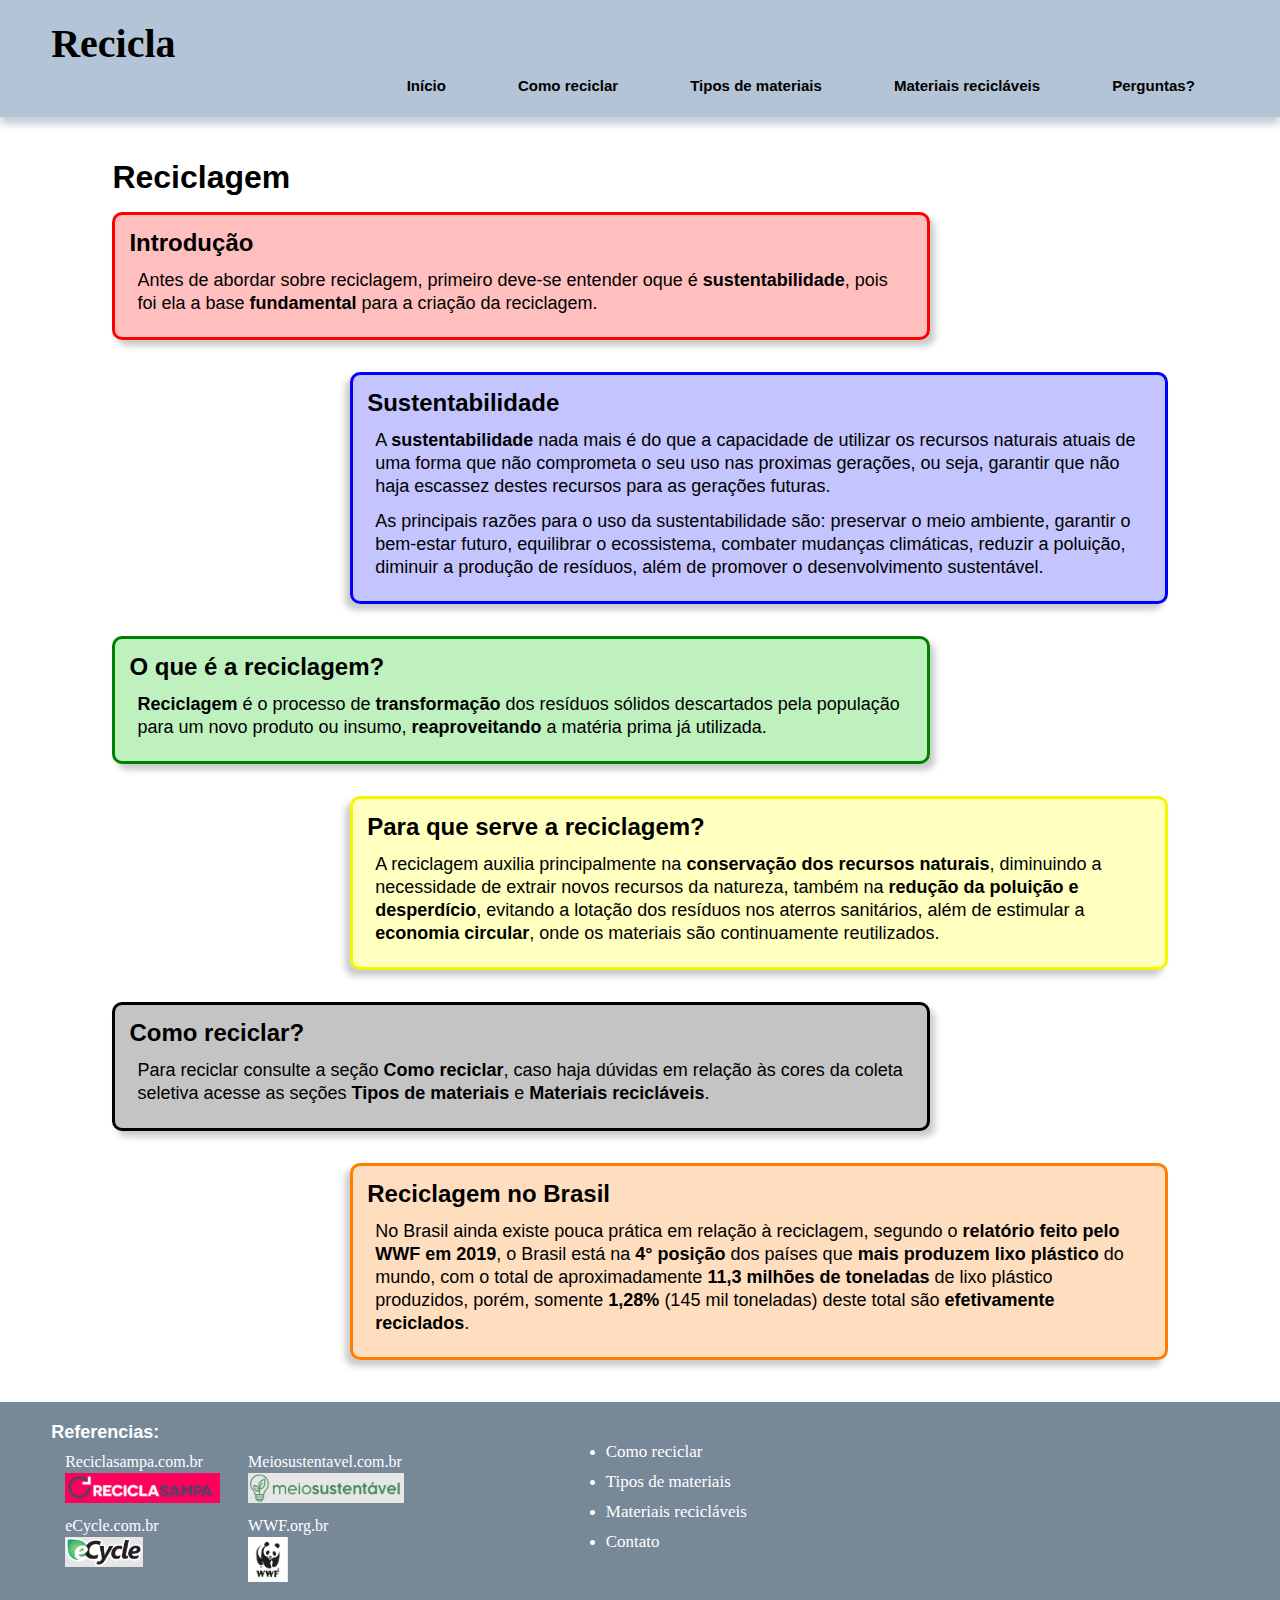
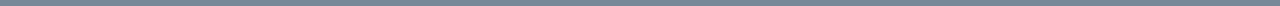
<file: index.html>
<!DOCTYPE html>
<html lang="pt-br">
<head>
	<meta charset="utf-8">
	<title>Recicla</title>
	<link rel="stylesheet" href="CSS/styles.css">
    <link rel="stylesheet" href="CSS/style_inicio.css">
</head>
<body class="corpo">
	<header id="header">
        <div class="topo">
            <a href="" class="logo">Recicla</a>
            <div class="btn">≡</div>
        </div>
		<div class="conteiner">
			<div class="flex">
                <div></div>
				<nav>
					<ul>
						<li id="l1"><a href="index.html">Início</a></li>
						<li id="l2"><a href="comoreciclar.html">Como reciclar</a></li>
						<li id="l3"><a href="tiposmateriais.html">Tipos de materiais</a></li>
						<li id="l4"><a href="materiais.html">Materiais recicláveis</a></li>
						<li id="l5"><a href="contato.html">Perguntas?</a></li>
					</ul>
				</nav>
			</div>
		</div>
	</header>
	<main>
        <div class="principal">
            <h1>Reciclagem</h1>
            <section>
                <div id="d1">
                    <h2>Introdução</h2>
                    <p>Antes de abordar sobre reciclagem, primeiro deve-se entender oque é <strong>sustentabilidade</strong>, pois foi ela a base <strong>fundamental</strong> para a criação da reciclagem.</p>
                </div>
            </section>
            <section>
                <div id="d2">
                    <h2>Sustentabilidade</h2>
                    <p>A <strong>sustentabilidade</strong> nada mais é do que a capacidade de utilizar os recursos naturais atuais de uma forma que não comprometa o seu uso nas proximas gerações, ou seja, garantir que não haja escassez destes recursos para as gerações futuras.</p>
                    <p>As principais razões para o uso da sustentabilidade são: preservar o meio ambiente, garantir o bem-estar futuro, equilibrar o ecossistema, combater mudanças climáticas, reduzir a poluição, diminuir a produção de resíduos, além de promover o desenvolvimento sustentável.</p>
                </div>
            </section>
            <section>
                <div id="d3">
                    <h2>O que é a reciclagem?</h2>
                    <p><strong>Reciclagem</strong> é o processo de <strong>transformação</strong> dos resíduos sólidos descartados pela população para um novo produto ou insumo, <strong>reaproveitando</strong> a matéria prima já utilizada.</p>
                </div>
            </section>
            <section>
                <div id="d4">
                    <h2>Para que serve a reciclagem?</h2>
                    <p>A reciclagem auxilia principalmente na <strong>conservação dos recursos naturais</strong>, diminuindo a necessidade de extrair novos recursos da natureza, também na <strong>redução da poluição e desperdício</strong>, evitando a lotação dos resíduos nos aterros sanitários, além de estimular a <strong>economia circular</strong>, onde os materiais são continuamente reutilizados.</p>
                </div>
            </section>
            <section>
                <div id="d5">
                    <h2>Como reciclar?</h2>
                    <p>Para reciclar consulte a seção <strong><a href="comoreciclar.html" target="_blank">Como reciclar</a></strong>, caso haja dúvidas em relação às cores da coleta seletiva acesse as seções <strong><a href="tiposmateriais.html" target="_blank">Tipos de materiais</a></strong> e <strong><a href="materiais.html" target="_blank">Materiais recicláveis</a></strong>.</p>
                </div>
            </section>
            <section>
                <div id="d6">
                    <h2>Reciclagem no Brasil</h2>
                    <p>No Brasil ainda existe pouca prática em relação à reciclagem, segundo o <strong><a href="https://www.wwf.org.br/?70222/Brasil-e-o-4-pais-do-mundo-que-mais-gera-lixo-plastico" target="_blank">relatório feito pelo WWF em 2019</a></strong>, o Brasil está na <strong>4° posição</strong> dos países que <strong>mais produzem lixo plástico</strong> do mundo, com o total de aproximadamente <strong>11,3 milhões de toneladas</strong> de lixo plástico produzidos, porém, somente <strong>1,28%</strong> (145 mil toneladas) deste total são <strong>efetivamente reciclados</strong>.</p>
                </div>
            </section>            
        </div>
	</main>
	<footer>
        <div class="referencias">
            <p>Referencias:</p>
            <div class="ref_linhas">
                <nav>
                    <ul>
                        <li><figure>
                            <figcaption><a href="https://www.reciclasampa.com.br/" target="_blank">Reciclasampa.com.br</a></figcaption>
                            <a href="https://www.reciclasampa.com.br/" target="_blank"><img src="Imagens/reciclasampa.png" alt="ReciclaSampa" ></a>
                        </figure></li>
                        <li><figure>
                            <figcaption><a href="https://www.ecycle.com.br/" target="_blank">eCycle.com.br</a></figcaption>
                            <a href="https://www.ecycle.com.br/" target="_blank"><img src="Imagens/eCycle.png" alt="eCycle"></a>
                        </figure></li>
                    </ul>
                </nav>
                <nav>
                    <ul>
                        <li><figure>
                            <figcaption><a href="https://meiosustentavel.com.br" target="_blank">Meiosustentavel.com.br</a></figcaption>
                            <a href="https://meiosustentavel.com.br" target="_blank"><img src="Imagens/meioSustentavel.png" alt="MeioSustentavel" ></a>
                        </figure></li>
                        <li><figure id="wwf">
                            <figcaption><a href="https://www.wwf.org.br/" target="_blank">WWF.org.br</a></figcaption>
                            <a href="https://www.wwf.org.br/" target="_blank"><img src="Imagens/WWF.png" alt="WWF"></a>
                        </figure></li>
                    </ul>
                </nav>
            </div>
        </div>
        <div class="links">
            <nav>
                <ul>
                    <li><a href="comoreciclar.html" target="_blank">Como reciclar</a></li>
                    <li><a href="tiposmateriais.html" target="_blank">Tipos de materiais</a></li>
                    <li><a href="materiais.html" target="_blank">Materiais recicláveis</a></li>
                    <li><a href="contato.html" target="_blank">Contato</a></li>
                </ul>
            </nav>
        </div>
        <section class="att"></section>
	</footer>
    <script type="text/javascript" src="js/script_base.js"></script>
    <script>
        var cores = ["rgba(255, 0, 0, 0.25)", "rgba(20, 20, 255, 0.25)","rgba(0, 200, 0, 0.25)", "rgba(255, 255, 0, 0.25)", "rgb(196, 196, 196)", "rgba(255, 125, 0, 0.25)", "rgba(115, 56, 0, 0.56)", "rgba(89, 89, 89, 0.25)","rgba(166, 0, 255, 0.25)", "rgba(200, 200, 200, 0.25)"];
        var coresB = ["red","blue","green", "rgb(245,245,0)", "black", "rgb(255, 125, 0)", "rgb(115, 56, 0)", "rgb(89, 89, 89)", "rgb(166, 0, 255)", "rgb(200, 200, 200)"];
        var qnt = document.querySelector(".principal").children;
        var x=0;
        for (i=1; i<qnt.length; i++){
            obj = document.querySelector("#d"+i);
            if (i%2==0){
                qnt[i].style.justifyContent = "flex-end";
                obj.style.boxShadow = "-5px 6px 6px rgba(58, 58, 58, 0.267)";
            } else {
                qnt[i].style.justifyContent = "flex-start";
                obj.style.boxShadow = "5px 6px 6px rgba(58, 58, 58, 0.267)";
            }
            if(x>=10){
                x=0;
            }
            obj.style.backgroundColor = cores[x];
            obj.style.borderColor = coresB[x];
            x++;
        }
    </script>
</body>
</html>
</file>
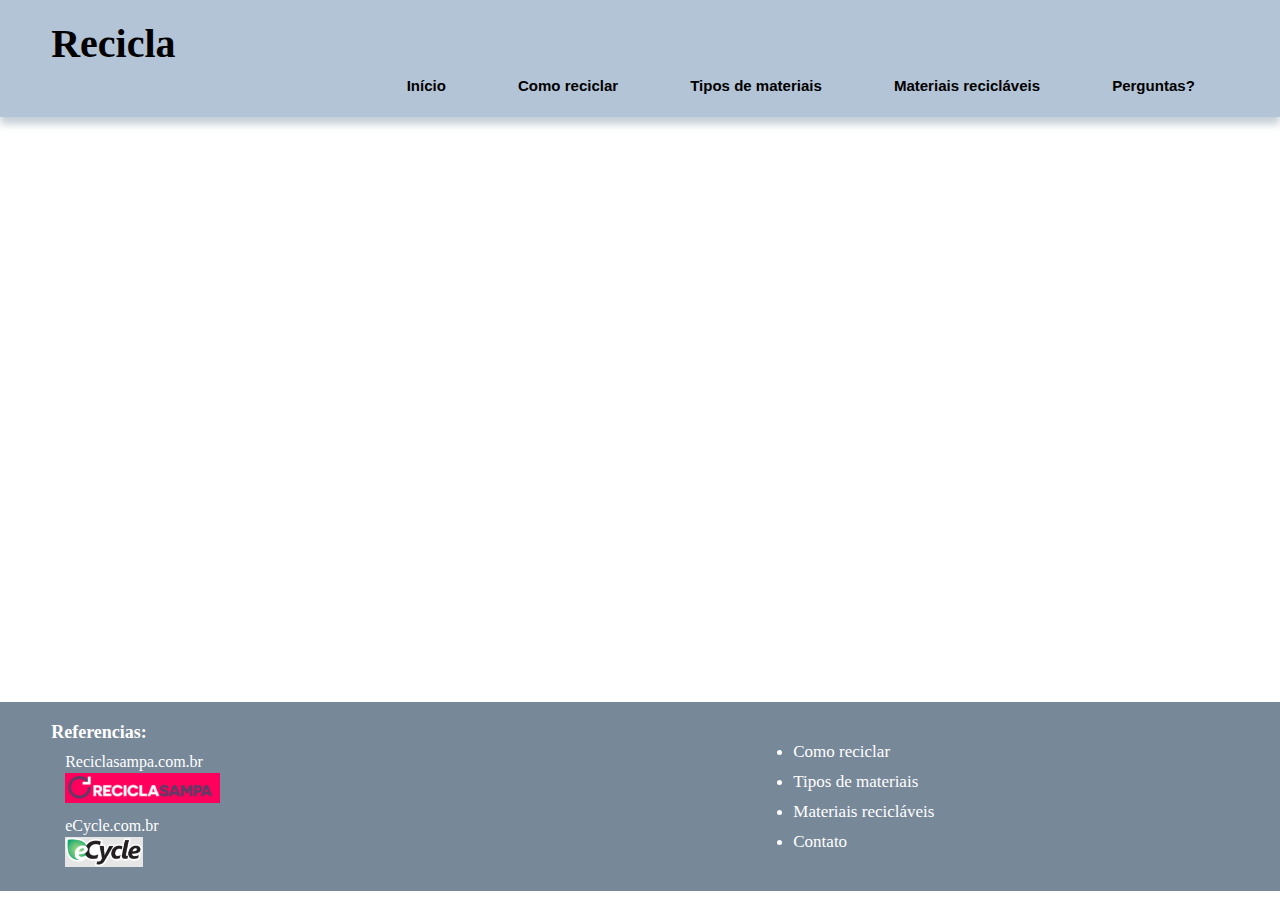
<file: base.html>
<!DOCTYPE html>
<html lang="pt-br">
<head>
	<meta charset="utf-8">
	<title>Recicla</title>
	<link rel="stylesheet" href="CSS/styles.css">
    <link rel="stylesheet" href="CSS/">
</head>
<body class="corpo">
	<header id="header">
        <a href="" class="logo">Recicla</a>
		<div class="conteiner">
			<div class="flex">
                <div></div>
				<nav>
					<ul>
						<li id="l1"><a href="index.html">Início</a></li>
						<li id="l2"><a href="comoreciclar.html">Como reciclar</a></li>
						<li id="l3"><a href="tiposmateriais.html">Tipos de materiais</a></li>
						<li id="l4"><a href="materiais.html">Materiais recicláveis</a></li>
						<li id="l5"><a href="contato.html">Perguntas?</a></li>
					</ul>
				</nav>
			</div>
		</div>
	</header>
	<main>
        <div class="principal">
        </div>
	</main>
	<footer>
        <div class="referencias">
            <p>Referencias:</p>
            <div class="ref_linhas">
                <nav>
                    <ul>
                        <li><figure>
                            <figcaption><a href="https://www.reciclasampa.com.br/" target="_blank">Reciclasampa.com.br</a></figcaption>
                            <a href="https://www.reciclasampa.com.br/" target="_blank"><img src="Imagens/reciclasampa.png" alt="ReciclaSampa" ></a>
                        </figure></li>
                        <li><figure>
                            <figcaption><a href="https://www.ecycle.com.br/" target="_blank">eCycle.com.br</a></figcaption>
                            <a href="https://www.ecycle.com.br/" target="_blank"><img src="Imagens/eCycle.png" alt="eCycle"></a>
                        </figure></li>
                    </ul>
                </nav>
            </div>
        </div>
        <div class="links">
            <nav>
                <ul>
                    <li><a href="comoreciclar.html" target="_blank">Como reciclar</a></li>
                    <li><a href="tiposmateriais.html" target="_blank">Tipos de materiais</a></li>
                    <li><a href="materiais.html" target="_blank">Materiais recicláveis</a></li>
                    <li><a href="contato.html" target="_blank">Contato</a></li>
                </ul>
            </nav>
        </div>
	</footer>
</body>
</html>
</file>
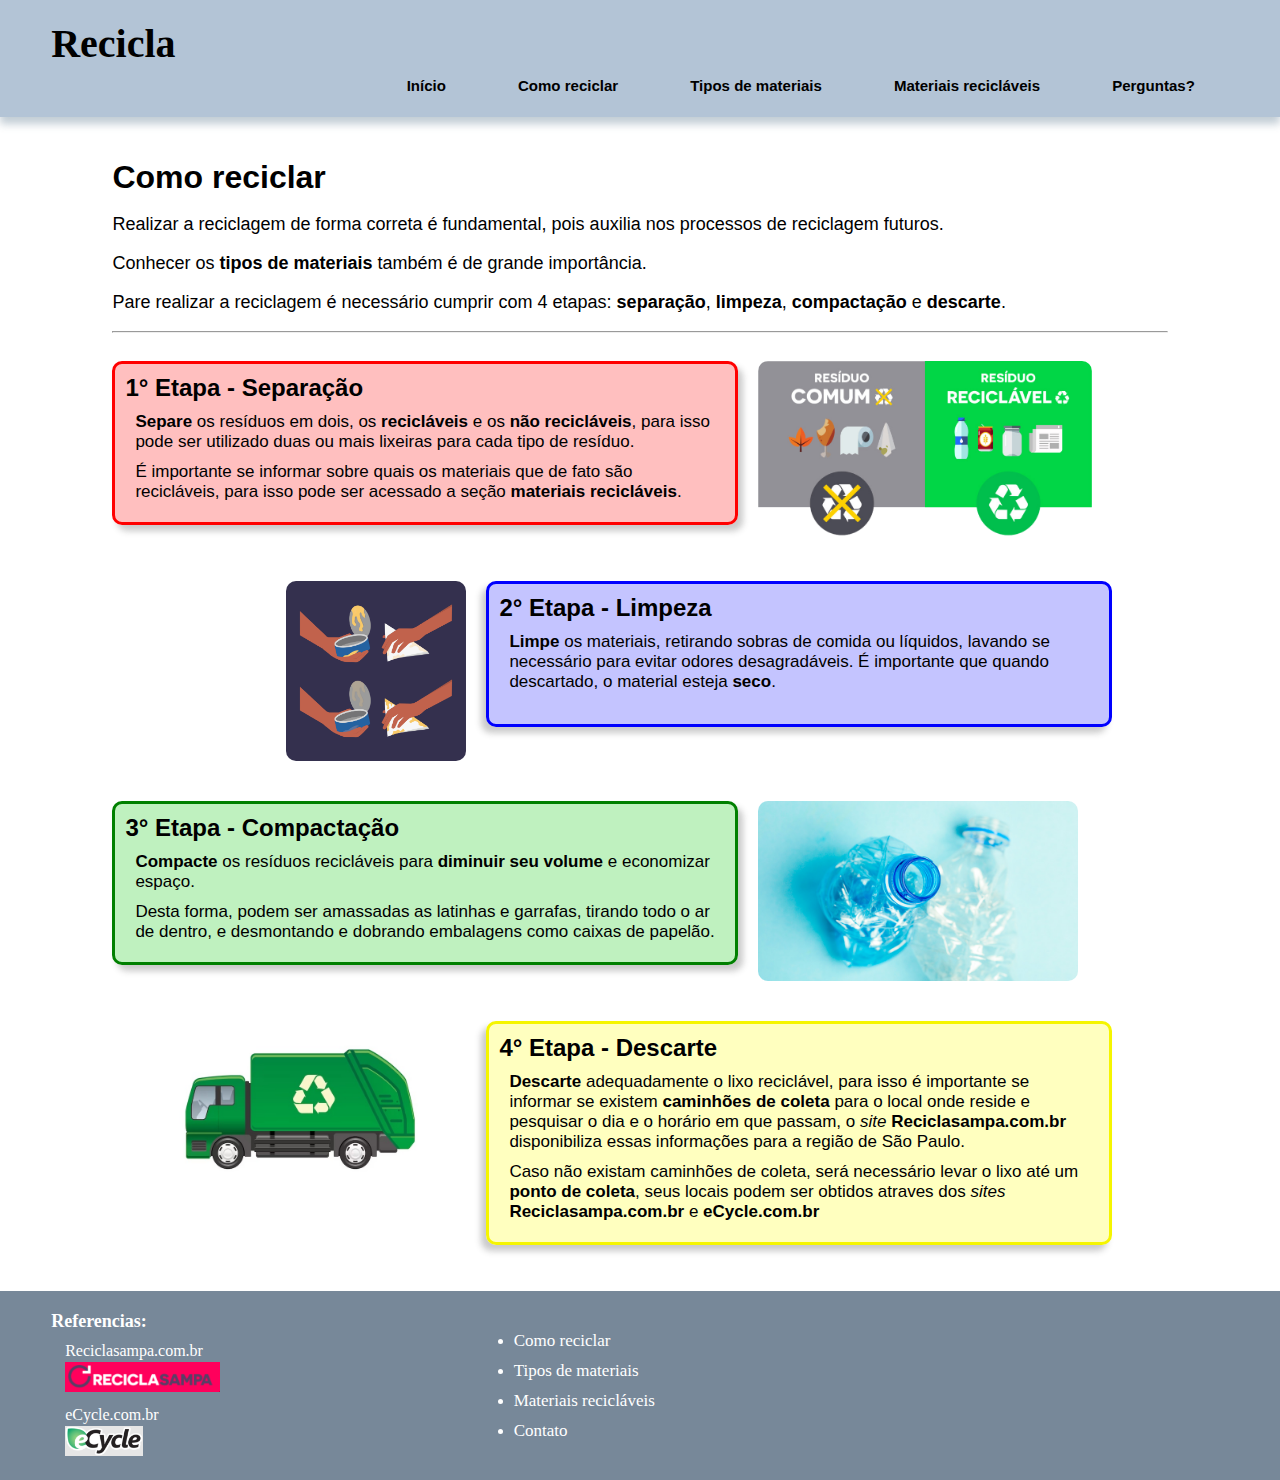
<file: comoreciclar.html>
<!DOCTYPE html>
<html lang="pt-br">
<head>
	<meta charset="utf-8">
	<title>Como Reciclar</title>
	<link rel="stylesheet" href="CSS/styles.css">
    <link rel="stylesheet" href="CSS/style_comoreciclar.css">
</head>
<body class="corpo">
	<header id="header">
        <div class="topo">
            <a href="" class="logo">Recicla</a>
            <div class="btn">≡</div>
        </div>
		<div class="conteiner">
			<div class="flex">
                <div></div>
				<nav>
					<ul>
						<li id="l1"><a href="index.html">Início</a></li>
						<li id="l2"><a href="comoreciclar.html">Como reciclar</a></li>
						<li id="l3"><a href="tiposmateriais.html">Tipos de materiais</a></li>
						<li id="l4"><a href="materiais.html">Materiais recicláveis</a></li>
						<li id="l5"><a href="contato.html">Perguntas?</a></li>
					</ul>
				</nav>
			</div>
		</div>
	</header>
	<main>
        <div class="principal">
            <div class="introducao">
                <h1>Como reciclar</h1>
                <p>Realizar a reciclagem de forma correta é fundamental, pois auxilia nos processos de reciclagem futuros.</p>
                <p>Conhecer os <strong><a href="tiposmateriais.html" target="_blank">tipos de materiais</a></strong> também é de grande importância.</p>
                <p>Pare realizar a reciclagem é necessário cumprir com 4 etapas: <strong>separação</strong>, <strong>limpeza</strong>, <strong>compactação</strong> e <strong>descarte</strong>.</p>
            </div>
            <hr>
            <div class="etapas">
                <section>
                    <div id="d1">
                        <h2>1° Etapa - Separação</h2>
                        <p><strong>Separe</strong> os resíduos em dois, os <strong>recicláveis</strong> e os <strong>não recicláveis</strong>, para isso pode ser utilizado duas ou mais lixeiras para cada tipo de resíduo.</p>
                        <p>É importante se informar sobre quais os materiais que de fato são recicláveis, para isso pode ser acessado a seção <strong><a href="materiais.html" target="_blank">materiais recicláveis</a></strong>.</p>
                    </div>
                    <figure><img src="Imagens/Lixeiras.png" alt="reciclaveis"></figure>
                </section>
                <section>
                    <figure><img src="Imagens/Limpar_embalagem.png" alt="Embalagem"></figure>
                    <div id="d2">
                        <h2>2° Etapa - Limpeza</h2>
                        <p><strong>Limpe</strong> os materiais, retirando sobras de comida ou líquidos, lavando se necessário para evitar odores desagradáveis. É importante que quando descartado, o material esteja <strong>seco</strong>.</p>
                    </div>
                </section>
                <section>
                    <div id="d3">
                        <h2>3° Etapa - Compactação</h2>
                        <p><strong>Compacte</strong> os resíduos recicláveis para <strong>diminuir seu volume</strong> e economizar espaço.</p>
                        <p>Desta forma, podem ser amassadas as latinhas e garrafas, tirando todo o ar de dentro, e desmontando e dobrando embalagens como caixas de papelão.</p>
                    </div>
                    <figure><img src="Imagens/garrafa_plastica.jpg" alt="Garrafa" height="200"></figure>
                </section>
                <section>
                    <figure><img src="Imagens/Caminhao.jpg" alt="Caminhao" height="200"></figure>
                    <div id="d4">
                        <h2>4° Etapa - Descarte</h2>
                        <p><strong>Descarte</strong> adequadamente o lixo reciclável, para isso é importante se informar se existem <strong>caminhões de coleta</strong> para o local onde reside e pesquisar o dia e o horário em que passam, o <i>site</i> <strong><a href="https://www.reciclasampa.com.br/horarios-de-coleta" target="_blank">Reciclasampa.com.br</a></strong> disponibiliza essas informações para a região de São Paulo.</p>
                        <p>Caso não existam caminhões de coleta, será necessário levar o lixo até um <strong>ponto de coleta</strong>, seus locais podem ser obtidos atraves dos <i>sites</i> <strong><a href="https://www.reciclasampa.com.br/pontos-de-coleta" target="_blank">Reciclasampa.com.br</a></strong> e <strong><a href="https://www.ecycle.com.br/postos/reciclagem.php" target="_blank">eCycle.com.br</a></strong></p>
                    </div>
                </section>
            </div>
        </div>
	</main>
    <script>
        var cores = ["rgba(255, 0, 0, 0.25)", "rgba(20, 20, 255, 0.25)","rgba(0, 200, 0, 0.25)","rgba(255, 255, 0, 0.25)","rgb(196, 196, 196)"];
        var coresB = ["red","blue","green", "rgb(245,245,0)", "black"];
        var qnt = document.querySelector(".etapas").children;
        var x=0;
        for (i=0; i<qnt.length; i++){
            obj = document.querySelector("#d"+(i+1));
            if (i%2!=0){
                qnt[i].style.justifyContent = "flex-end";
                obj.style.boxShadow = "-5px 6px 6px rgba(58, 58, 58, 0.267)";
            } else {
                qnt[i].style.justifyContent = "flex-start";
                obj.style.boxShadow = "5px 6px 6px rgba(58, 58, 58, 0.267)";
            }
            if(x>=5){
                x=0;
            }
            obj.style.backgroundColor = cores[x];
            obj.style.borderColor = coresB[x];
            x++;
        }
    </script>
	<footer>
        <div class="referencias">
            <p>Referencias:</p>
            <div class="ref_linhas">
                <nav>
                    <ul>
                        <li><figure>
                            <figcaption><a href="https://www.reciclasampa.com.br/" target="_blank">Reciclasampa.com.br</a></figcaption>
                            <a href="https://www.reciclasampa.com.br/" target="_blank"><img src="Imagens/reciclasampa.png" alt="ReciclaSampa" ></a>
                        </figure></li>
                        <li><figure>
                            <figcaption><a href="https://www.ecycle.com.br/" target="_blank">eCycle.com.br</a></figcaption>
                            <a href="https://www.ecycle.com.br/" target="_blank"><img src="Imagens/eCycle.png" alt="eCycle"></a>
                        </figure></li>
                    </ul>
                </nav>
            </div>
        </div>
        <div class="links">
            <nav>
                <ul>
                    <li><a href="comoreciclar.html" target="_blank">Como reciclar</a></li>
                    <li><a href="tiposmateriais.html" target="_blank">Tipos de materiais</a></li>
                    <li><a href="materiais.html" target="_blank">Materiais recicláveis</a></li>
                    <li><a href="contato.html" target="_blank">Contato</a></li>
                </ul>
            </nav>
        </div>
	    <section class="att"></section>
	</footer>
    <script type="text/javascript" src="js/script_comoreciclar.js"></script>
    <script type="text/javascript" src="js/script_base.js"></script>
</body>
</html>
</file>
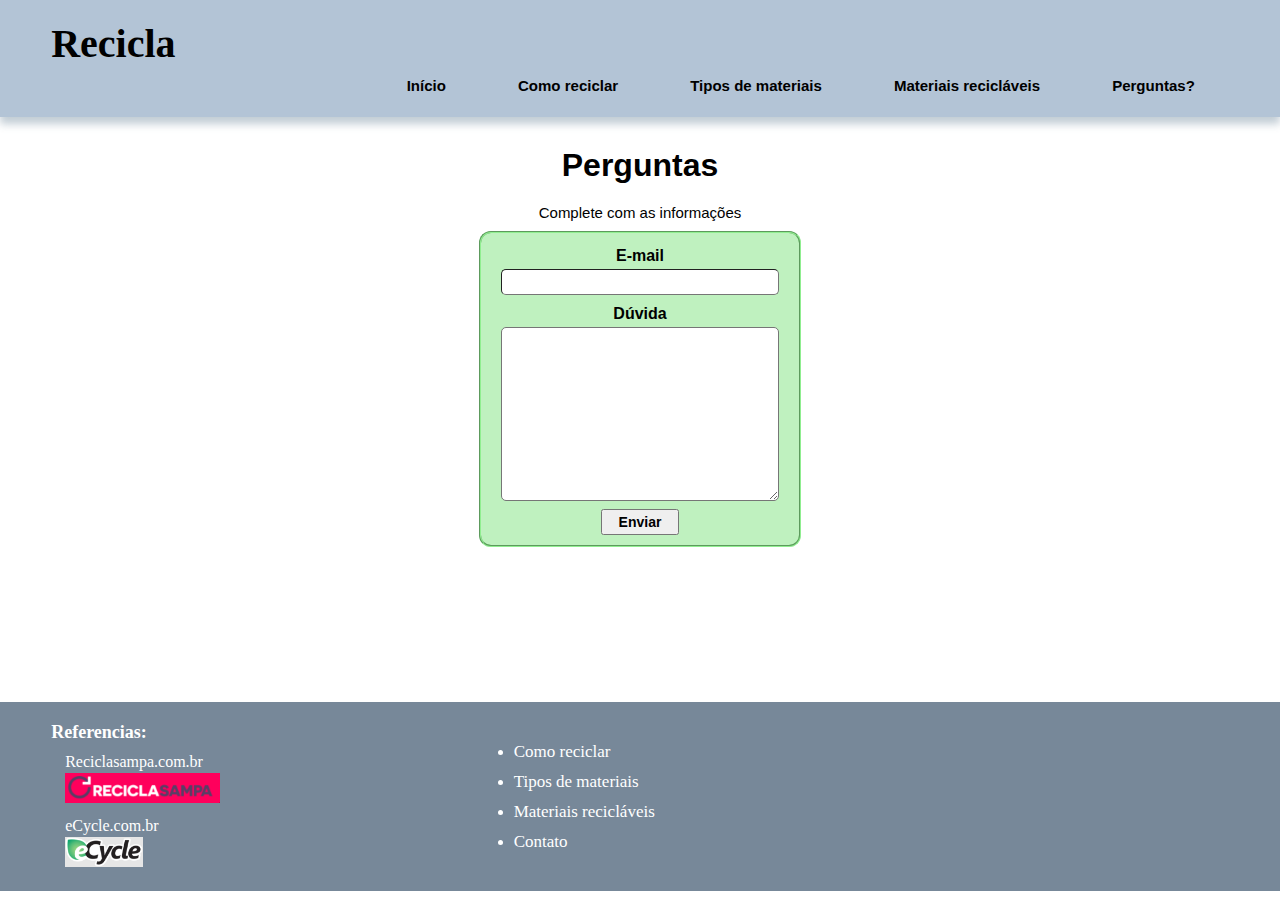
<file: contato.html>
<!DOCTYPE html>
<html lang="pt-br">
<head>
	<meta charset="utf-8">
	<title>Contato</title>
	<link rel="stylesheet" href="CSS/styles.css">
    <link rel="stylesheet" href="CSS/style_contato.css">
</head>
<body class="corpo">
	<header id="header">
        <div class="topo">
            <a href="" class="logo">Recicla</a>
            <div class="btn">≡</div>
        </div>
		<div class="conteiner">
			<div class="flex">
                <div></div>
				<nav>
					<ul>
						<li id="l1"><a href="index.html">Início</a></li>
						<li id="l2"><a href="comoreciclar.html">Como reciclar</a></li>
						<li id="l3"><a href="tiposmateriais.html">Tipos de materiais</a></li>
						<li id="l4"><a href="materiais.html">Materiais recicláveis</a></li>
						<li id="l5"><a href="contato.html">Perguntas?</a></li>
					</ul>
				</nav>
			</div>
		</div>
	</header>
	<main>
        <div class="principal">
            <div class="titulo">
                <h1>Perguntas</h1>
                <p>Complete com as informações</p>
            </div>
            <div class="conteudo">
              <form>
                <fieldset>
                    <div>
                        <label>E-mail</label><br>
                        <input type="email" id="txt_email">
                    </div>
                    <div>
                        <label>Dúvida</label><br>
                        <textarea rows="10" id="txt_duvida"></textarea>
                    </div>
                    <button type="button" onclick="enviar(document.querySelector('#txt_email').value, document.querySelector('#txt_duvida').value)">Enviar</button>
                </fieldset>
              </form>
            </div>
        </div>
	</main>
    <script>
        function enviar(email, duvida){
            if(email.includes("@")){
                if(!duvida.trim()==""){
                    alert("Enviado!");
                    document.querySelector('#txt_email').value = "";
                    document.querySelector('#txt_duvida').value = "";
                } else {
                    alert("Preencha o campo de dúvida!");
                }
            } else {
                alert("Preencha com email valido!");
            }
        }
    </script>
	<footer>
        <div class="referencias">
            <p>Referencias:</p>
            <div class="ref_linhas">
                <nav>
                    <ul>
                        <li><figure>
                            <figcaption><a href="https://www.reciclasampa.com.br/" target="_blank">Reciclasampa.com.br</a></figcaption>
                            <a href="https://www.reciclasampa.com.br/" target="_blank"><img src="Imagens/reciclasampa.png" alt="ReciclaSampa" ></a>
                        </figure></li>
                        <li><figure>
                            <figcaption><a href="https://www.ecycle.com.br/" target="_blank">eCycle.com.br</a></figcaption>
                            <a href="https://www.ecycle.com.br/" target="_blank"><img src="Imagens/eCycle.png" alt="eCycle"></a>
                        </figure></li>
                    </ul>
                </nav>
            </div>
        </div>
        <div class="links">
            <nav>
                <ul>
                    <li><a href="comoreciclar.html" target="_blank">Como reciclar</a></li>
                    <li><a href="tiposmateriais.html" target="_blank">Tipos de materiais</a></li>
                    <li><a href="materiais.html" target="_blank">Materiais recicláveis</a></li>
                    <li><a href="contato.html" target="_blank">Contato</a></li>
                </ul>
            </nav>
        </div>
        <section class="att"></section>
	</footer>
    <script type="text/javascript" src="js/script_contato.js"></script>
    <script type="text/javascript" src="js/script_base.js"></script>
</body>
</html>
</file>
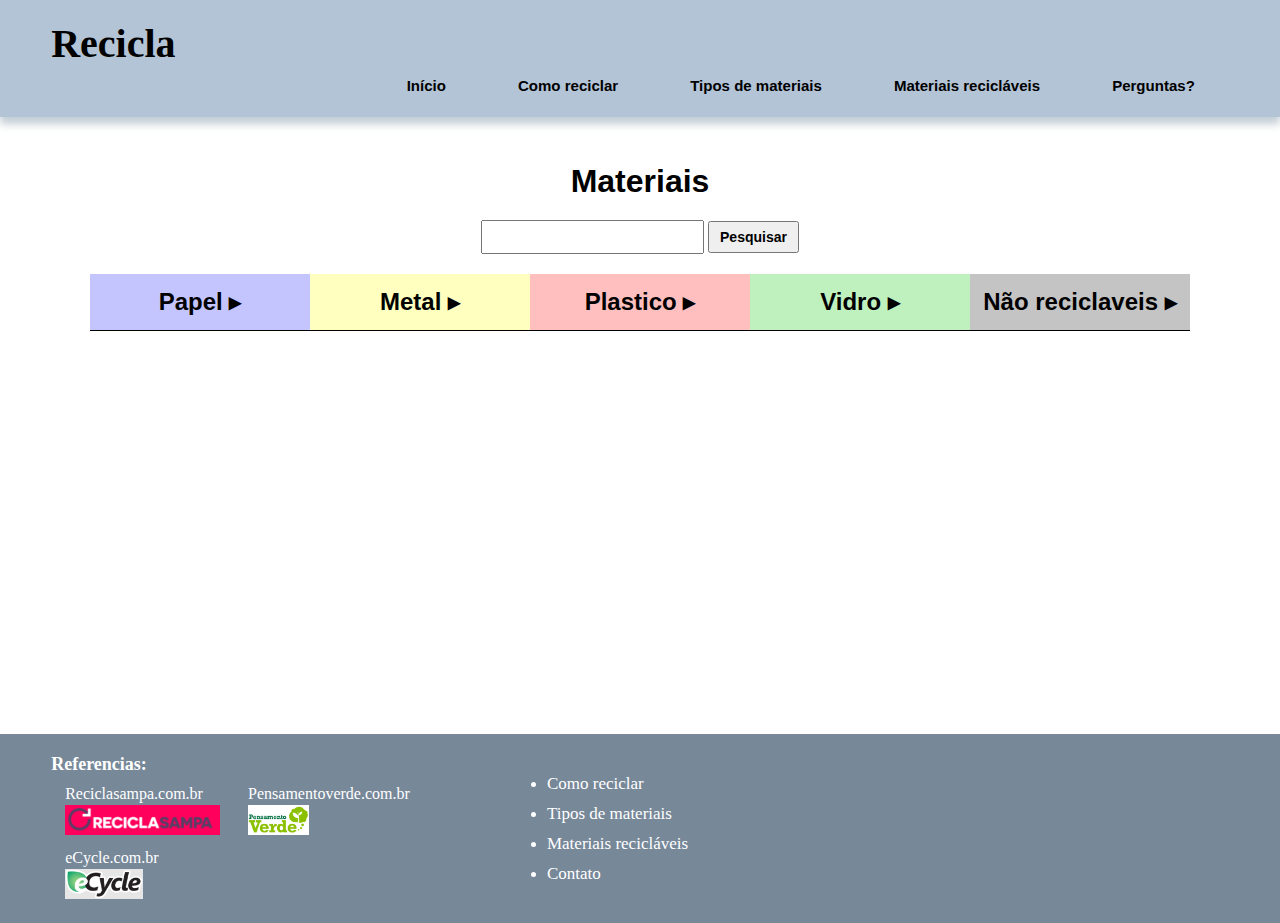
<file: materiais.html>
<!DOCTYPE html>
<html lang="pt-br">
<head>
	<meta charset="utf-8">
	<title>Materiais reciclaveis</title>
	<link rel="stylesheet" href="CSS/styles.css">
    <link rel="stylesheet" href="CSS/style_materiais.css">
</head>
<body class="corpo">
	<header id="header">
        <div class="topo">
            <a href="" class="logo">Recicla</a>
            <div class="btn">≡</div>
        </div>
		<div class="conteiner">
			<div class="flex">
                <div></div>
				<nav>
					<ul>
						<li id="l1"><a href="index.html">Início</a></li>
						<li id="l2"><a href="comoreciclar.html">Como reciclar</a></li>
						<li id="l3"><a href="tiposmateriais.html">Tipos de materiais</a></li>
						<li id="l4"><a href="materiais.html">Materiais recicláveis</a></li>
						<li id="l5"><a href="contato.html">Perguntas?</a></li>
					</ul>
				</nav>
			</div>
		</div>
	</header>
	<main>
        <div class="principal">
			<h1>Materiais</h1>
			<div class="divP">
				<input type="text" class="texto">
				<input type="button" class="pesquisar" value="Pesquisar" onclick="pesquisa()">
			</div>
			<div class="materiais">

				<div class="material" id="Papel">
					<div class="titulo">
						<h2>Papel ▸</h2>
					</div>
					<div class="aba">
						<ul>
							<li>item</li>
						</ul>
					</div>
				</div>
				<div class="material" id="Metal">
					<div class="titulo">
						<h2>Metal ▸</h2>
					</div>
					<div class="aba">
						<ul>
							<li>item</li>
						</ul>
					</div>
				</div>
				<div class="material" id="Plastico">
					<div class="titulo">
						<h2>Plastico ▸</h2>
					</div>
					<div class="aba">
						<ul>
							<li>item</li>
						</ul>
					</div>
				</div>
				<div class="material" id="Vidro">
					<div class="titulo">
						<h2>Vidro ▸</h2>
					</div>
					<div class="aba">
						<ul>
							<li>item</li>
						</ul>
					</div>
				</div>
				<div class="material" id="NaoRec">
					<div class="titulo">
						<h2>Não reciclaveis ▸</h2>
					</div>
					<div class="aba">
						<ul>
							<li>item</li>
						</ul>
					</div>
				</div>
			</div>
        </div>
	</main>
	<script>
		var eventoClick = new Event("click");
		var Papel = ['Papel','Papel kraft', 'Papeis impressos', 'Papeis de escritório', 'Papeis de desenho', 'Embalagem de ovo', 'Cartolinas', 'Folhas de caderno', 'Papelão', 'Caixas', 'Revistas', 'Jornais'].sort();
		var Metal = ['Alumínio', 'Papeis metalizados', 'Papel alumínio','Canos de metais', 'Molduras de metais', 'Latas de sardinha', 'Latas de refrigerante', 'Latas de cerveja', 'Latas de azeite', 'Fios de cobre', 'Ferragens', 'Latas de alumínio'].sort();
		var Plastico = ['Sacola', 'Copos de plastico', 'Sacos plasticos', 'Tubos', 'PVC', 'Garrafas de água', 'Garrafas de refrigerante', 'Garrafas PET', 'Frascos', 'Potes de alimentos', 'Tampas de plastico'].sort();
		var Vidro = ['Cacos de vidro', 'Frascos de perfume', 'Copos de vidro', 'Garrafas de bebida', 'Frascos de vidro', 'Potes de vidro'].sort();
		var NaoRec = ['Papel celofane', 'Embalagens plasticas', 'Alimentos', 'Lixo orgânico', 'Madeiras', 'Baterias', 'Pilhas', 'Vidros temperados', 'Lâmpadas', 'Cerâmica', 'Ampolas de medicamentos', 'Cristal', 'Espelho', 'Acrílicos', 'Teclados', 'Espuma', 'Isopor', 'Tomadas', 'Papeis plastificados', 'Guardanapos', 'Papel higiênico', 'Papel toalha', 'Fotografias', 'Papel carbono', 'Fita crepe', 'Etiquetas', 'Adesivos', 'Latas de combustivel', 'Latas de tinta', 'Esponja de aço', 'Grampos', 'Clipes'].sort();
		var papel = Papel, metal = Metal, plastico = Plastico, vidro = Vidro, naorec = NaoRec;
		
		var txt = document.querySelector(".texto");
		document.body.onkeypress = tecla;

		var elementos_h2= document.querySelectorAll("h2");
		var abrir = false;

		function tecla(){
			if (event.keyCode == 13) {
				pesquisa();
			}
		}
		function pesquisaNaLista(lis_item){
			let lis_resultado=[];
			for (i=0; i<lis_item.length; i++){
				let lis = lis_item[i].replace("de ", "").split(" ");
				for (j=0; j<lis.length; j++){
					if (txt.value.toLowerCase() == lis[j].substring(0, txt.value.length).toLowerCase()){
						lis_resultado.unshift(lis_item[i]);
					}
				}
			}
			return lis_resultado.sort();
		}
		function pesquisa(){
			papel = [], metal = [], plastico = [], vidro = [], naorec = [];
			if (txt.value != ""){
				papel = pesquisaNaLista(Papel);
				metal = pesquisaNaLista(Metal);
				plastico = pesquisaNaLista(Plastico);
				vidro = pesquisaNaLista(Vidro);
				naorec = pesquisaNaLista(NaoRec);
			}else{
				papel = Papel, metal = Metal, plastico = Plastico, vidro = Vidro, naorec = NaoRec;
			}
			atualiza();
			for(i=0; i<elementos_h2.length; i++){	
				abrir = true;
				elementos_h2[i].dispatchEvent(eventoClick);
				abrir = false;
			}
		}
		atualiza();
		function atualiza() {
			for (i=0; i<elementos_h2.length; i++){
				let ele = document.querySelector("#"+elementos_h2[i].parentElement.parentElement.id+" ul");
				let lista = selecionaItems(elementos_h2[i].parentElement.parentElement.id);
				let lista_items="";
				for(j=0;j<lista.length;j++){
					lista_items+="<li>"+lista[j]+"</li>";
					if(j <lista.length-1){
						lista_items +="<hr>";
					}
				}
				ele.innerHTML = lista_items;
			}
		}
		for (i=0; i<elementos_h2.length; i++){
			elementos_h2[i].addEventListener("click", function abre(){
				let tam_lista = selecionaItems(this.parentElement.parentElement.id)
				let aba = document.querySelector("#"+this.parentElement.parentElement.id+" .aba");
				let txt = document.querySelector("#"+this.parentElement.parentElement.id+" h2");
				let texto = txt.getInnerHTML().substring(0, txt.getInnerHTML().length-1);
				if (aba.style.height == "0px" || aba.style.height=="" || abrir){
					let altura_li = document.querySelector("#"+this.parentElement.parentElement.id+" ul").offsetHeight;
					txt.innerHTML = texto+"▾";
					aba.style.height = ""+altura_li+"px";
				} else if (aba.style.height != "0px") {
					aba.style.height = "0px";
					txt.innerHTML = texto+"▸";
				}
			});
		}
		function selecionaItems(nome){
			let lista=[];
			if(nome=="Papel"){
				lista = papel;
			} else if (nome=="Plastico"){
				lista = plastico;
			} else if (nome=="Vidro"){
				lista = vidro;
			} else if (nome=="Metal"){
				lista = metal;
			} else if (nome=="NaoRec"){
				lista = naorec;
			}
			return lista;
		}
		function mobile(){
			document.querySelector(".attMob").innerHTML = '<link rel="stylesheet" href="CSS/style_mob_materiais.css">';
		}
	</script>
	<footer>
        <div class="referencias">
            <p>Referencias:</p>
            <div class="ref_linhas">
                <nav>
                    <ul>
                        <li><figure>
                            <figcaption><a href="https://www.reciclasampa.com.br/" target="_blank">Reciclasampa.com.br</a></figcaption>
                            <a href="https://www.reciclasampa.com.br/" target="_blank"><img src="Imagens/reciclasampa.png" alt="ReciclaSampa" ></a>
                        </figure></li>
                        <li><figure>
                            <figcaption><a href="https://www.ecycle.com.br/" target="_blank">eCycle.com.br</a></figcaption>
                            <a href="https://www.ecycle.com.br/" target="_blank"><img src="Imagens/eCycle.png" alt="eCycle"></a>
                        </figure></li>
                    </ul>
                </nav>
				<nav>
                    <ul>
                        <li><figure>
                            <figcaption><a href="https://www.pensamentoverde.com.br" target="_blank">Pensamentoverde.com.br</a></figcaption>
                            <a href="https://www.pensamentoverde.com.br" target="_blank"><img src="Imagens/pensamentoVerde.png" alt="PensamentoVerde" ></a>
                        </figure></li>
                    </ul>
                </nav>
            </div>
        </div>
        <div class="links">
            <nav>
                <ul>
                    <li><a href="comoreciclar.html" target="_blank">Como reciclar</a></li>
                    <li><a href="tiposmateriais.html" target="_blank">Tipos de materiais</a></li>
                    <li><a href="materiais.html" target="_blank">Materiais recicláveis</a></li>
                    <li><a href="contato.html" target="_blank">Contato</a></li>
                </ul>
            </nav>
        </div>
		<section class="att"></section>
		<section class="attMob"></section>
	</footer>
    <script type="text/javascript" src="js/script_base.js"></script>
</body>
</html>
</file>
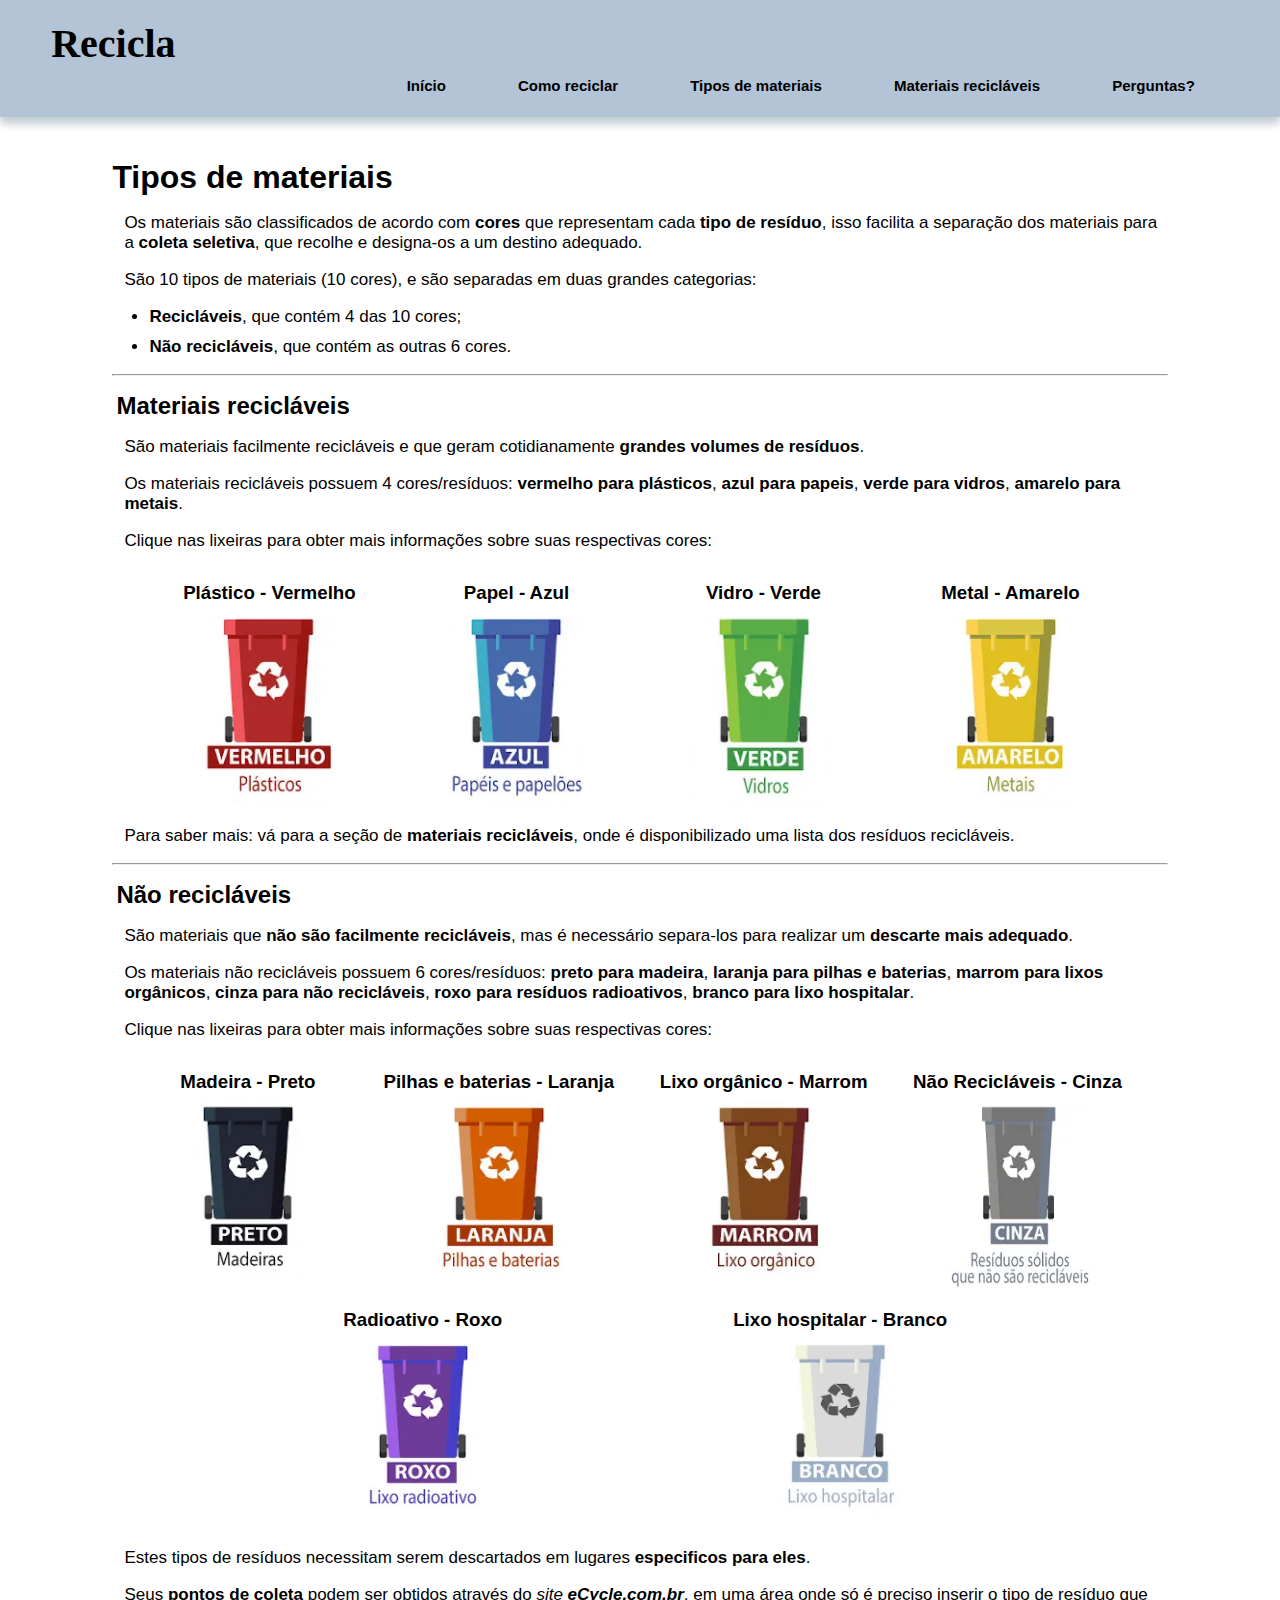
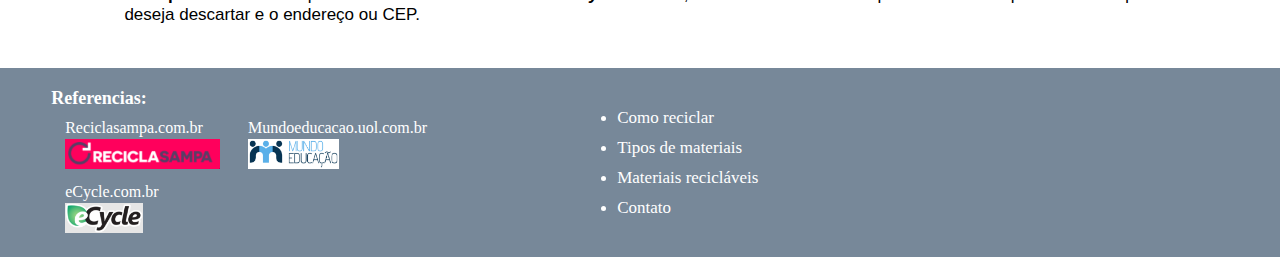
<file: tiposmateriais.html>
<!DOCTYPE html>
<html lang="pt-br">
<head>
	<meta charset="utf-8">
	<title>Tipos de materiais</title>
	<link rel="stylesheet" href="CSS/styles.css">
    <link rel="stylesheet" href="CSS/style_tiposmateriais.css">
</head>
<body class="corpo">
	<header id="header">
        <div class="topo">
            <a href="" class="logo">Recicla</a>
            <div class="btn">≡</div>
        </div>
		<div class="conteiner">
			<div class="flex">
                <div></div>
				<nav>
					<ul>
						<li id="l1"><a href="index.html">Início</a></li>
						<li id="l2"><a href="comoreciclar.html">Como reciclar</a></li>
						<li id="l3"><a href="tiposmateriais.html">Tipos de materiais</a></li>
						<li id="l4"><a href="materiais.html">Materiais recicláveis</a></li>
						<li id="l5"><a href="contato.html">Perguntas?</a></li>
					</ul>
				</nav>
			</div>
		</div>
	</header>
	<main>
        <div class="principal">
            <div class="introducao">
                <h1>Tipos de materiais</h1>
                <div class="conteudo">
                    <p>Os materiais são classificados de acordo com <strong>cores</strong> que representam cada <strong>tipo de resíduo</strong>, isso facilita a separação dos materiais para a <strong>coleta seletiva</strong>, que recolhe e designa-os a um destino adequado.</p>
                    <p>São 10 tipos de materiais (10 cores), e são separadas em duas grandes categorias:</p>
                    <ul>
                        <li><strong>Recicláveis</strong>, que contém 4 das 10 cores;</li>
                        <li><strong>Não recicláveis</strong>, que contém as outras 6 cores.</li>
                    </ul>
                </div>
            </div>
            <hr>
            <div class="reciclaveis">
                <h2>Materiais recicláveis</h2>
                <div class="conteudo">
                    <p>São materiais facilmente recicláveis e que geram cotidianamente <strong>grandes volumes de resíduos</strong>.</p>
                    <p>Os materiais recicláveis possuem 4 cores/resíduos: <strong>vermelho para plásticos</strong>, <strong>azul para papeis</strong>, <strong>verde para vidros</strong>, <strong>amarelo para metais</strong>.</p>
                    <p>Clique nas lixeiras para obter mais informações sobre suas respectivas cores:</p>    
                </div>
                <section>
                    <div class="items" id="1">
                        <h3>Plástico - Vermelho</h3>
                        <div class="cartao">
                            <div class="cartao-area">
                                <div class="cartao-front">
                                    <figure><img src="Imagens/Lixo_Plastico.png" alt="Plastico"></figure>
                                </div>
                                <div class="cartao-back">
                                    <p>Copos de plástico,<br>Garrafas PET,<br>Potes de plástico,<br>Sacolas.</p>
                                </div>
                            </div>
                        </div>
                    </div>
                    <div class="items" id="2">
                        <h3>Papel - Azul</h3>
                        <div class="cartao">
                            <div class="cartao-area">
                                <div class="cartao-front">
                                    <figure><img src="Imagens/Lixo_Papel.png" alt="Papel"></figure>
                                </div>
                                <div class="cartao-back">
                                    <p>Caixas,<br>Cartolinas,<br>Jornais,<br>Papelão,<br>Revistas.</p>
                                </div>
                            </div>
                        </div>
                    </div>
                    <div class="items" id="3">
                        <h3>Vidro - Verde</h3>
                        <div class="cartao">
                            <div class="cartao-area">
                                <div class="cartao-front">
                                    <figure><img src="Imagens/Lixo_Vidro.png" alt="Vidro"></figure>
                                </div>
                                <div class="cartao-back">
                                    <p>Copos de vidro,<br>Frascos,<br>Garrafas,<br>Potes de vidro.</p>
                                </div>
                            </div>
                        </div>
                    </div>
                    <div class="items" id="4">
                        <h3>Metal - Amarelo</h3>
                        <div class="cartao">
                            <div class="cartao-area">
                                <div class="cartao-front">
                                    <figure><img src="Imagens/Lixo_Metal.png" alt="Amarelo"></figure>
                                </div>
                                <div class="cartao-back">
                                    <p>Canos de metal,<br>Fios de cobre,<br>Latas,<br>Molduras de metal.</p>
                                </div>
                            </div>
                        </div>
                    </div>
                </section>
                <div class="conteudo" id="um">
                    <p>Para saber mais: vá para a seção de <strong><a href="materiais.html" target="_blank">materiais recicláveis</a></strong>, onde é disponibilizado uma lista dos resíduos recicláveis.</p>
                </div>
            </div>
            <hr>
            <div class="naoreciclaveis">
                <h2>Não recicláveis</h2>
                <div class="conteudo">
                    <p>São materiais que <strong>não são facilmente recicláveis</strong>, mas é necessário separa-los para realizar um <strong>descarte mais adequado</strong>.</p>
                    <p>Os materiais não recicláveis possuem 6 cores/resíduos: <strong>preto para madeira</strong>, <strong>laranja para pilhas e baterias</strong>, <strong>marrom para lixos orgânicos</strong>, <strong>cinza para não recicláveis</strong>, <strong>roxo para resíduos radioativos</strong>, <strong>branco para lixo hospitalar</strong>.</p>
                    <p>Clique nas lixeiras para obter mais informações sobre suas respectivas cores:</p>
                </div>
                <section>
                    <div class="items" id="5">
                        <h3>Madeira - Preto</h3>
                        <div class="cartao">
                            <div class="cartao-area">
                                <div class="cartao-front">
                                    <figure><img src="Imagens/Lixo_Madeira.png" alt="Madeira"></figure>
                                </div>
                                <div class="cartao-back">
                                    <p>A madeira é considerada um material orgânico, porém, também podem ser recicladas.</p>
                                </div>
                            </div>
                        </div>
                    </div>
                    <div class="items" id="6">
                        <h3>Pilhas e baterias - Laranja</h3>
                        <div class="cartao">
                            <div class="cartao-area">
                                <div class="cartao-front">
                                    <figure><img src="Imagens/Lixo_Pilhas.png" alt="Pilhas"></figure>
                                </div>
                                <div class="cartao-back">
                                    <p>São materiais que contém substâncias toxicas e metais pesados prejudiciais ao meio ambiente.</p>
                                </div>
                            </div>
                        </div>
                    </div>
                    <div class="items" id="7">
                        <h3>Lixo orgânico - Marrom</h3>
                        <div class="cartao">
                            <div class="cartao-area">
                                <div class="cartao-front">
                                    <figure><img src="Imagens/Lixo_Organico.png" alt="Organico"></figure>
                                </div>
                                <div class="cartao-back">
                                    <p>Resíduos orgânicos,<br>qualquer resíduo que tenha origem vegetal ou animal.</p>
                                </div>
                            </div>
                        </div>
                    </div>
                    <div class="items" id="8">
                        <h3>Não Recicláveis - Cinza</h3>
                        <div class="cartao">
                            <div class="cartao-area">
                                <div class="cartao-front">
                                    <figure><img src="Imagens/Lixo_NaoRec.png" alt="Nao Reciclaveis"></figure>
                                </div>
                                <div class="cartao-back">
                                    <p>Resíduos não recicláveis de metais, papeis, plásticos, vidros e etc.</p>
                                </div>
                            </div>
                        </div>
                    </div>
                </section>
                <section id="dois">
                    <div class="items" id="9">
                        <h3>Radioativo - Roxo</h3>
                        <div class="cartao">
                            <div class="cartao-area">
                                <div class="cartao-front">
                                    <figure><img src="Imagens/Lixo_Radioativo.png" alt="Radioativo"></figure>
                                </div>
                                <div class="cartao-back">
                                    <p>Resíduos que contêm alta radioatividade e são compostos normalmente por urânio ou plutônio,<br>lixos nucleares.</p>
                                </div>
                            </div>
                        </div>
                    </div>
                    <div class="items" id="10">
                        <h3>Lixo hospitalar - Branco</h3>
                        <div class="cartao">
                            <div class="cartao-area">
                                <div class="cartao-front">
                                    <figure><img src="Imagens/Lixo_Hospitalar.png" alt="Hospitalar"></figure>
                                </div>
                                <div class="cartao-back">
                                    <p>Resíduos gerados durante atendimentos em hospitais ou qualquer estabelecimento de saúde.</p>
                                </div>
                            </div>
                        </div>
                    </div>
                </section>
            </div>
            <div class="conteudo">
                <p>Estes tipos de resíduos necessitam serem descartados em lugares <strong>especificos para eles</strong>.</p>
                <p>Seus <strong>pontos de coleta</strong> podem ser obtidos através do <i>site</i> <i><strong><a href="https://www.ecycle.com.br/postos/reciclagem.php" target="_blank">eCycle.com.br</a></strong></i>, em uma área onde só é preciso inserir o tipo de resíduo que deseja descartar e o endereço ou CEP.</p>
            </div>
        </div>
	</main>
    <script>
        var cores = ["rgba(255, 0, 0, 0.25)", "rgba(20, 20, 255, 0.25)","rgba(0, 200, 0, 0.25)", "rgba(255, 255, 0, 0.25)", "rgb(196, 196, 196)", "rgba(255, 125, 0, 0.25)", "rgba(115, 56, 0, 0.56)", "rgba(89, 89, 89, 0.25)","rgba(166, 0, 255, 0.25)", "rgba(200, 200, 200, 0.25)"];
        var coresB = ["red","blue","green", "rgb(245,245,0)", "black", "rgb(255, 125, 0)", "rgb(115, 56, 0)", "rgb(89, 89, 89)", "rgb(166, 0, 255)", "rgb(200, 200, 200)"];
        var cartoes = document.querySelectorAll(".cartao");
        var guarda="";
        for (i=0; i<cartoes.length; i++) {
            let card = cartoes[i].children[0];
            card.children[1].style.backgroundColor = cores[i];
            cartoes[i].addEventListener("mouseover", function (){
                console.log(this.parentElement);
                this.parentElement.children[0].style.color = coresB[this.parentElement.id-1];
                this.children[0].style.borderColor = coresB[this.parentElement.id-1];
            });
            cartoes[i].addEventListener("mouseout", function (){
                this.parentElement.children[0].style.color = "black";
                this.children[0].style.borderColor ="transparent";
            });
            cartoes[i].addEventListener("click", function clickou(){
                if(this.children[0].style.transform == "" || this.children[0].style.transform == "rotateY(0deg)"){
                    this.children[0].style.transform = "rotateY(180deg)";
                } else {
                    this.children[0].style.transform = "rotateY(0deg)";
                }
            });
        } 
    </script>
	<footer>
        <div class="referencias">
            <p>Referencias:</p>
            <div class="ref_linhas">
                <nav>
                    <ul>
                        <li><figure>
                            <figcaption><a href="https://www.reciclasampa.com.br/" target="_blank">Reciclasampa.com.br</a></figcaption>
                            <a href="https://www.reciclasampa.com.br/" target="_blank"><img src="Imagens/reciclasampa.png" alt="ReciclaSampa"></a>
                        </figure></li>
                        <li><figure>
                            <figcaption><a href="https://www.ecycle.com.br/" target="_blank">eCycle.com.br</a></figcaption>
                            <a href="https://www.ecycle.com.br/" target="_blank"><img src="Imagens/eCycle.png" alt="eCycle"></a>
                        </figure></li>
                    </ul>
                </nav>
                <nav>
                    <ul>
                        <li><figure>
                            <figcaption><a href="https://mundoeducacao.uol.com.br" target="_blank">Mundoeducacao.uol.com.br</a></figcaption>
                            <a href="https://mundoeducacao.uol.com.br" target="_blank"><img src="Imagens/MundoEducacao.png" alt="Mundoeducacao"></a>
                        </figure></li>
                    </ul>
                </nav>
            </div>
        </div>
        <div class="links">
            <nav>
                <ul>
                    <li><a href="comoreciclar.html" target="_blank">Como reciclar</a></li>
                    <li><a href="tiposmateriais.html" target="_blank">Tipos de materiais</a></li>
                    <li><a href="materiais.html" target="_blank">Materiais recicláveis</a></li>
                    <li><a href="contato.html" target="_blank">Contato</a></li>
                </ul>
            </nav>
        </div>
        <section class="att"></section>
	</footer>
    <script type="text/javascript" src="js/script_tiposmateriais.js"></script>
    <script type="text/javascript" src="js/script_base.js"></script>
</body>
</html>
</file>
<file: CSS/styles.css>
.corpo {
    background-color: rgb(255, 255, 255);
    margin: 0;
    padding: 0;
    min-width: 1000px;
    font-size: 16px;
}
.btn {
    display: none;
}
.conteiner {
    margin: auto;
}
main {
    min-height: 65dvh;
    padding: 0px;
    margin: 0px;
}
.logo {
    text-decoration: none;
    font-size: 2.5em;
    font-weight: bold;
    color: black;
}
.flex {
	display: flex;
	align-items: center;
    justify-content: space-between;
}
.flex nav {
    margin: 0;
    padding: 0;
}
header {
    margin: 0;
    padding: 20px 4%;
    padding-bottom: 6px;
    background-color: rgb(179, 196, 214);
    box-shadow: 0px 7px 8px rgba(185, 197, 207, 0.87);
}
header ul {
    padding: 0;
    padding-top: 10px;
	list-style-type: none;
    margin-top: 0;
}
header ul li {
	display: inline-block;
	margin: 0 14px;
}
header ul li a {
	color: rgb(0, 0, 0);
	text-decoration: none;
    padding: 20px;
    padding-bottom: 20px;
    font-family: Arial, Helvetica, sans-serif;
    font-weight: bold;
    font-size: 0.94em;
}
#l1 :hover {
    border-bottom: 2px solid rgb(220,0,0);
    color: rgb(220,0,0);
}
#l2 :hover {
    border-bottom: 2px solid rgb(0,0,255);
    color: rgb(0,0,255);
}
#l3 :hover {
    border-bottom: 2px solid rgb(0,168,0);
    color: rgb(0, 168, 0);
}
#l4 :hover {
    border-bottom: 2px solid rgb(245,245,0);
    color: rgb(245,245,0);
}
#l5 :hover {
    border-bottom: 2px solid rgb(165,42,42);
    color: rgb(165,42,42);
}

footer {
    padding: 10px 4%;
    margin: 0px;
    background-color: lightslategray;
    display: flex;
    justify-content: space-between;
}
.referencias nav ul{
    list-style-type: none;
    margin: 0px 14px;
    padding: 0;
}
.referencias nav ul li {
    margin: 10px 0px;
}
.referencias figure {
    margin: 0;
    padding: 0;
}
.referencias a{
    text-decoration: none;
    font-size: 1em;
    color: white;
}
.referencias figcaption {
    margin-bottom: 2px;
}
.referencias p {
    margin: 0px;
    margin-top: 10px;
    color: white;
    font-weight: bold;
    font-size: 1.125em;
}
.referencias img {
    height: 30px;
}
.referencias .ref_linhas {
    display: flex;
}
.links {
    margin: 20px 25% 0px 0px;
    padding: 0px;
}
.links nav ul {
    list-style-type: disc;
    color: white;
    margin: 0px;
    padding: 0;
}
.links nav ul li {
    margin: 10px 0px;
}
.links a {
    text-decoration: none;
    color: white;
    font-size: 1.0625em;
    font-family: 'Times New Roman', Times, serif;
}
</file>
<file: CSS/style_inicio.css>
h1 {
    margin: 0px;
    margin-top: 16px;
    font-size: 2em;
}
.principal {
    margin: 16px 8%;
    padding: 10px;
}
.principal section {
    margin: 0;
    width: 100%;
    display: flex;
}
.principal section div {
    margin: 16px 0;
    padding: 10px;
    background-color: rgb(196, 196, 196);
    width: 75%;
    border: 3px solid black;
    border-radius: 10px;
}
.principal h1, h2, p {
    color: black;
    font-family: Arial, Helvetica, sans-serif;
}
.principal p {
    margin: 12px 12px;
    font-size: 1.125em;
    line-height: 1.28;
}
.principal h2 {
    margin: 4px;
    font-size: 1.5em;
}
.principal p a {
    text-decoration: none;
    color: black;
}
.principal p a:hover {
    text-decoration: underline;
}
.referencias #wwf img {
    height: 45px;
}
</file>
<file: CSS/style_comoreciclar.css>
.principal {
    margin: 16px 8%;
    padding: 10px;
}
.etapas {
    display: block;
    max-width: 1000px;
}
.etapas div {
    margin: 20px 0;
    padding: 10px;
    min-width: 350px;
    width: 60%;
    min-height: 120px;
    height: max-content;
    background-color: rgb(196, 196, 196);
    border: 3px solid black;
    border-radius: 10px;
}
.etapas section {
    display: flex;
}
.etapas section figure {
    margin: 20px 20px;
    padding: 0;
    min-width: max-content;
    height: 180px;
    overflow: hidden;
    border-radius: 10px;
}
.etapas section figure img {
    height: 180px;
}
h1 {
    margin: 0;
    margin-top: 16px;
    font-family: Arial, Helvetica, sans-serif;
    font-size: 2em;
}
.introducao p {
    font-family: Arial, Helvetica, sans-serif;
    font-size: 1.125em;
}
.etapas h2 {
    margin: 0px;
    font-family: Arial, Helvetica, sans-serif;
    font-size: 1.5em;
}
.etapas p {
    margin: 10px 10px;
    font-family: Arial, Helvetica, sans-serif;
    font-size: 1.0625em;
}
.principal p a {
    text-decoration: none;
    color: black;
}
.principal p a:hover {
    text-decoration: underline;
}
</file>
<file: CSS/style_contato.css>
main {
    display: flex;
    justify-content: center;
}
.principal {
    text-align: center;
    margin: 30px 0px;
}
.titulo {
    margin: 0px;
}
h1 {
    margin: 0;
    font-family: Arial, Helvetica, sans-serif;
    font-size: 2rem;
}
.titulo p {
    margin: 0;
    margin-top: 20px;
    font-family: Arial, Helvetica, sans-serif;
    font-size: 0.9375rem;
}
.conteudo {
    margin: 10px 0px;
}
.conteudo div {
    display: block;
    justify-content: center;
    margin: 4px 0px;
}
.conteudo fieldset {
    padding: 10px 20px;
    margin: 0;
    background-color: rgba(0, 200, 0, 0.25);
    border-color: lightgreen;
    border-radius: 12px;
    font-family: Arial, Helvetica, sans-serif;
}
.conteudo fieldset label {
    color: black;
    font-weight: bold;
    font-size: 1rem;
}
.conteudo fieldset input {
    font-size: 0.875rem;
    font-family: Arial, Helvetica, sans-serif;
    width: 260px;
    padding: 4px 8px;
    margin-top: 4px;
    margin-bottom: 6px;
    border-radius: 5px;
    border-width: 1px;
}
.conteudo fieldset textarea {
    font-size: 0.875rem;
    font-family: Arial, Helvetica, sans-serif;
    width: 260px;
    padding: 6px 8px;
    margin-top: 4px;
    border-radius: 5px;
    border-width: 1px;
}
.conteudo fieldset button {
    font-family: Arial, Helvetica, sans-serif;
    font-weight: bold;
    font-size: 0.875rem;
    padding: 3px 16px;
}
</file>
<file: CSS/style_materiais.css>
main {
    display: flex;
    justify-content: center;
}
.principal {
    margin: 16px 0;
    max-width: 1100px;
    width: 100%;
    min-height: 65dvh;
    text-align: center;
}
h1 {
    margin: 20px;
    margin-top: 30px;
    padding: 0px;
    font-family: Arial, Helvetica, sans-serif;
    font-size: 2rem;
}
.divP {
    margin-bottom: 10px;
}
.texto {
    padding: 6px;
    font-family: Arial, Helvetica, sans-serif;
    font-size: 1rem;
}
.pesquisar {
    padding: 6px 10px;
    font-family: Arial, Helvetica, sans-serif;
    font-size: 0.875rem;
    font-weight: bold;
}
.materiais {
    display: flex;
}
.material {
    margin-top: 10px;
    margin-bottom: 10px;
    width: 20%;
}
.material h2 {
    color: black;
    padding: 0px;
    margin: 0px;
    font-family: Arial, Helvetica, sans-serif;
    font-size: 1.5rem;
}
.titulo {
    padding: 14px 0px;
}
.aba {
    margin: 0;
    padding-top: 0;
    border-bottom: 1px solid black;
    overflow: hidden;
    height: 0px;
    transition: .5s;
    text-align: left;
}
.aba ul {
    list-style-type: none;
    padding: 0px;
    margin: 0px;
}
.aba ul li {
    padding: 10px 10px 10px 20px;
    margin: 0px 0px;
    font-family: Arial, Helvetica, sans-serif;
    font-weight: bold;
    color: rgb(58, 58, 58);
    font-size: 1rem;
}
.aba hr {
    border: none;
    border-bottom: 1px solid rgb(0, 0, 0);
    margin: 0px 8px;
}

#Papel div {
    background-color: rgba(20, 20, 255, 0.25);
}
#Metal div{
    background-color: rgba(255, 255, 0, 0.25);
}
#Plastico div {
    background-color: rgba(255, 0, 0, 0.25);
}
#Vidro div {
    background-color: rgba(0, 200, 0, 0.25);
}
#NaoRec div {
    background-color: rgb(196, 196, 196);
}

#Papel h2:hover {
    color: rgb(0,0,255);
}
#Metal h2:hover {
    color: rgb(141, 141, 0);
}
#Plastico h2:hover {
    color: rgb(220,0,0);
}
#Vidro h2:hover {
    color: rgb(0, 190, 0);
}
#NaoRec h2:hover {
    color: gray;
}
</file>
<file: CSS/style_mob_materiais.css>
.principal h1 {
    font-size: 2em;
}
.divP {
    display: flex;
    flex-direction: column;
    align-items: center;
}
.texto {
    font-size: 1em;
    margin: 0.5em;
}
.pesquisar {
    font-size: 1em;
    margin-bottom: 0.5em;
}
.materiais {
    flex-direction: column;
}
.materiais .material {
    width: auto;
}
.material h2 {
    font-size: 1.5em;
}
.aba ul li {
    font-size: 1.2em;
    padding: 0.625em;
}
</file>
<file: CSS/style_tiposmateriais.css>
.principal {
    margin: 16px 8%;
    padding: 10px;
}
.introducao ul{
    margin: 17px 0px;
    padding-left: 25px;
}
.introducao ul li {
    margin: 10px 0px;
    font-family: Arial, Helvetica, sans-serif;
    font-size: 1.0625rem;
}
.principal .conteudo {
    margin: 0;
    margin-left: 12px;
}
.items {
    display: flex;
    text-align: center;
    align-items: center;
    flex-direction: column;
    min-width: 180px;
    width: max-content;
}
.cartao {
    background-color: transparent;
    width: 150px;
    height: 200px;
    text-align: center;
}
.cartao-area {
    border: 2px solid transparent;
    position: relative;
    width: 100%;
    height: 100%;
    text-align: center;
    transition: transform .8s;  
    transform-style: preserve-3d;
}
.cartao-front, .cartao-back {
    position: absolute;
    width: 100%;
    height: 100%;
    backface-visibility: hidden;
}
.cartao-front {
    background-color: #a75c5c;
    color: black;
}
.cartao-back {
    background-color: rgb(255, 30, 30);
    color: white;
    transform: rotateY(180deg);
    display: flex;
    justify-content: center;
    flex-direction: column;
}
.principal .cartao p {
    color: black;
    margin-top: 12px;
    line-height: 1.2353;
    text-wrap: balance;
    padding: 0 10px;
}
.cartao img {
    background-color: transparent;
    height: 200px;
    width: 150px;
}
section {
    display: flex;
    justify-content: space-evenly;
    align-items: flex-end;
    padding-top: 14px;
    margin: 16px 0;
}
.principal #um {
    margin-top: 22px;
}
#dois {
    justify-content: space-evenly;
    padding-top: 0px;
}
.principal figure{
    margin: 0;
}
.principal p {
    font-family: Arial, Helvetica, sans-serif;
    font-size: 1.0625rem;
}
.principal p a {
    text-decoration: none;
    color: black;
}
.principal p a:hover {
    text-decoration: underline;
}
.principal h1, h2, h3{
    margin: 0;
    font-family: Arial, Helvetica, sans-serif;
}
.principal h1, h2 {
    margin-top: 16px;
}
.principal h1 {
    font-size: 2em;
}
.principal h2 {
    color: black;
    margin-left: 4px;
    font-size: 1.5rem;
}
.principal h3 {
    font-size: 1.17rem;
}
</file>
